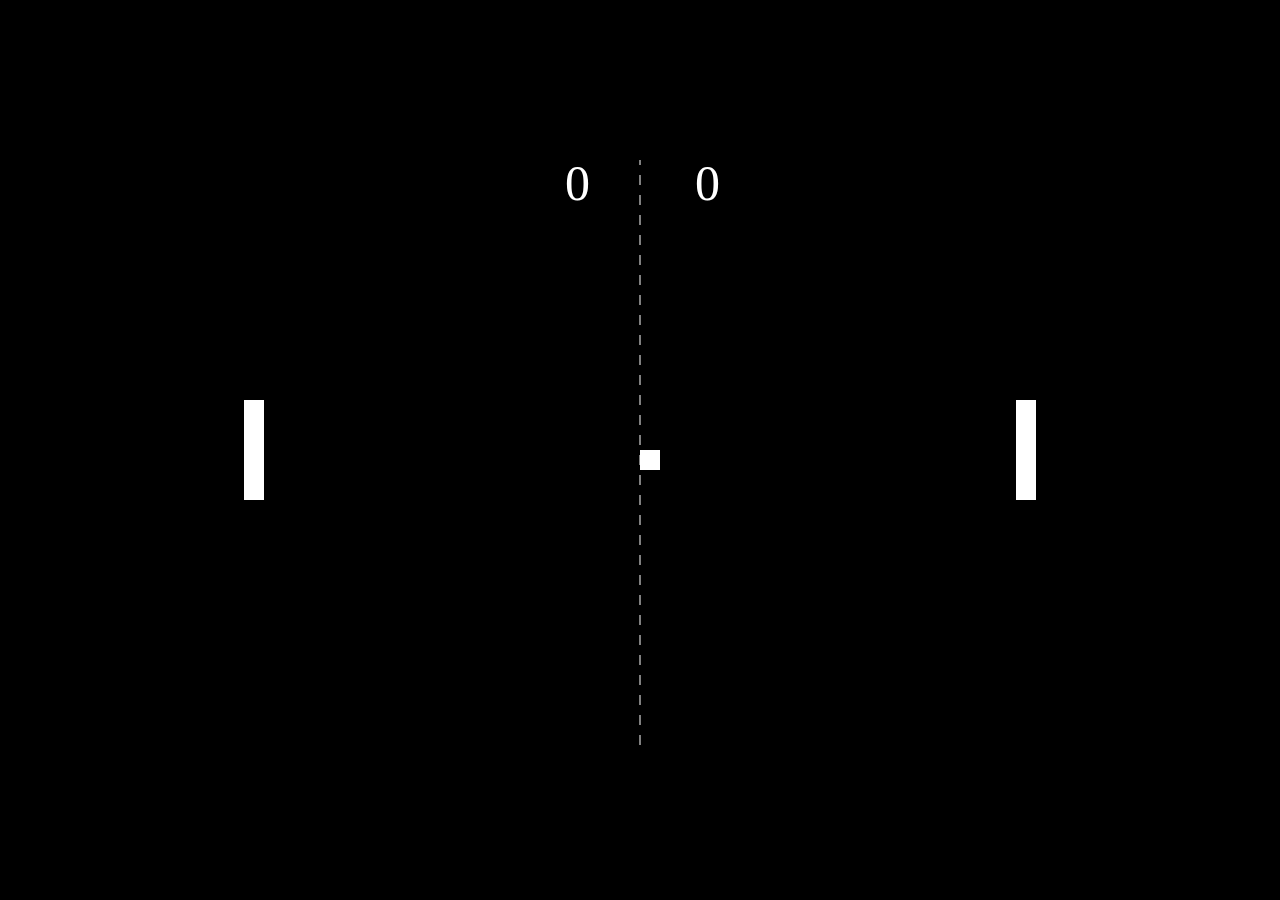
<file: Pong/index.html>
<!DOCTYPE html>
<html>
<head>
	<link rel="stylesheet" href="style.css">
	<meta charset="UTF-8">
	<title>Página</title>
</head>
<body>
	
	<div class=pontos1>
		<span id=pontos1></span>
	</div>
	
	<div class=pontos2>
		<span id=pontos2></span>
	</div>

	<canvas id="canvas" width="800" height="600">
	</canvas> <!-- Canvas antes de script -->
	<script src="main.js"></script>

</body>
</html>
</file>
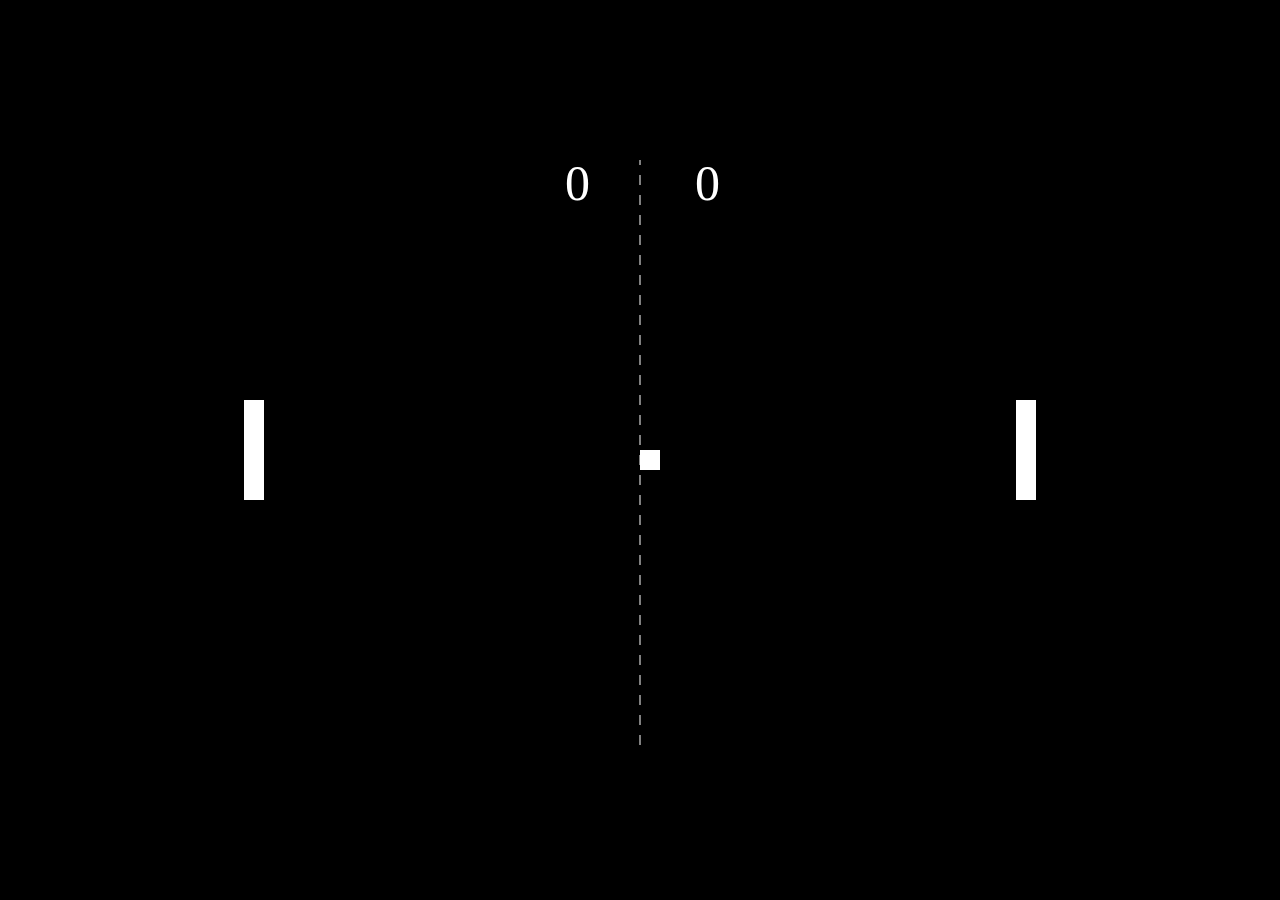
<file: Pong/indexPongTeste.html>
<!DOCTYPE html>
<html>
<head>
	<link rel="stylesheet" href="stylePongTeste.css">
	<meta charset="UTF-8">
	<title>Página</title>
</head>
<body>
	
	<div class=pontos1>
		<span id=pontos1></span>
	</div>
	
	<div class=pontos2>
		<span id=pontos2></span>
	</div>

	<canvas id="canvas" width="800" height="600">
	</canvas> <!-- Canvas antes de script -->
	<script src="mainPongTeste.js"></script>

</body>
</html>
</file>
<file: Pong/style.css>
body {
	background-color: black;
}

canvas {
    position: absolute;
    top: 0;
    bottom: 0;
    left: 0;
    right: 0;
    margin: auto;
    /*border: 1px solid white;*/
}

.pontos1{
	float: left;
	color:white;
	text-align:center;
	margin-left: 55%;
	font-size:50px;
}

.pontos2{
	float: right;
	color:white;
	text-align:center;
	margin-right:55%;
	font-size:50px;
}

.pontos1 .pontos2{
	display: flex;
	align-items: center;
}
</file>
<file: Pong/stylePongTeste.css>
body {
	background-color: black;
}

canvas {
    position: absolute;
    top: 0;
    bottom: 0;
    left: 0;
    right: 0;
    margin: auto;
    /*border: 1px solid white;*/
}

.pontos1{
	float: left;
	color:white;
	text-align:center;
	margin-left: 55%;
	font-size:50px;
}

.pontos2{
	float: right;
	color:white;
	text-align:center;
	margin-right:55%;
	font-size:50px;
}

.pontos1 .pontos2{
	display: flex;
	align-items: center;
}
</file>
